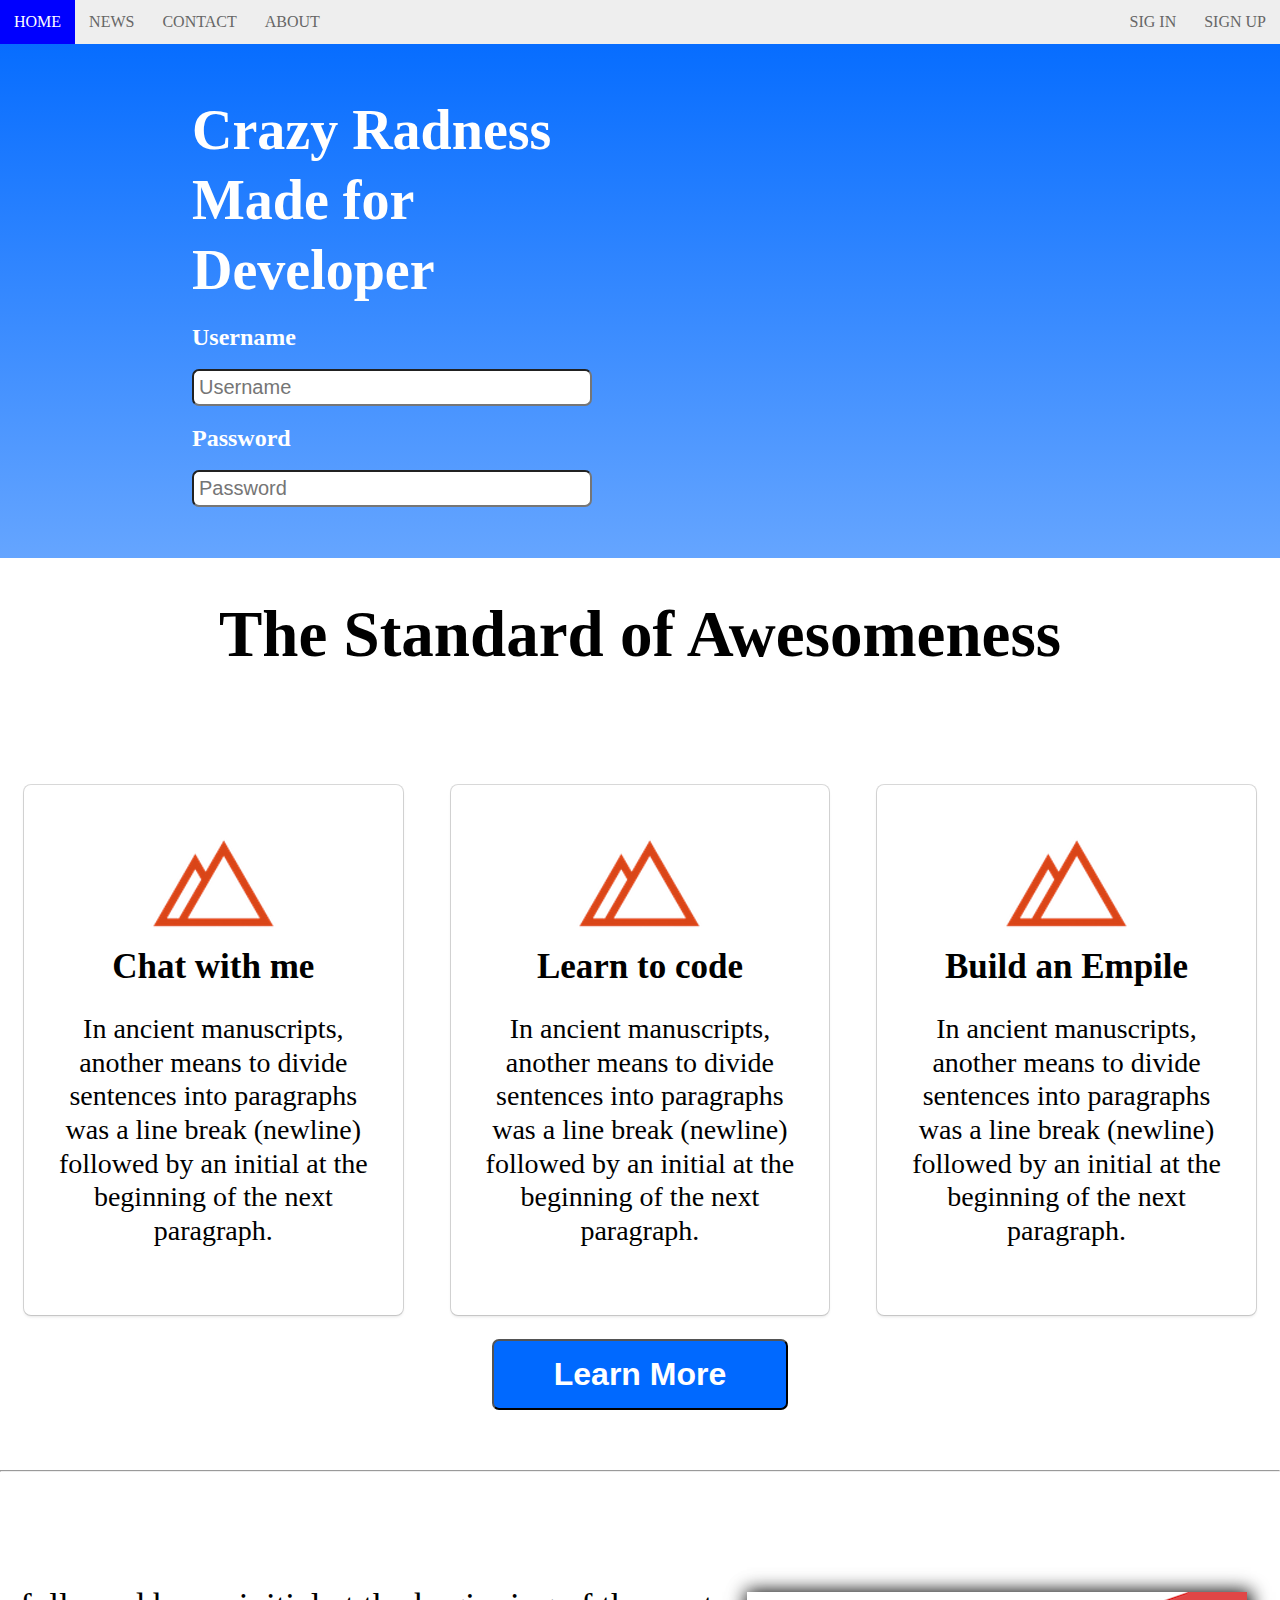
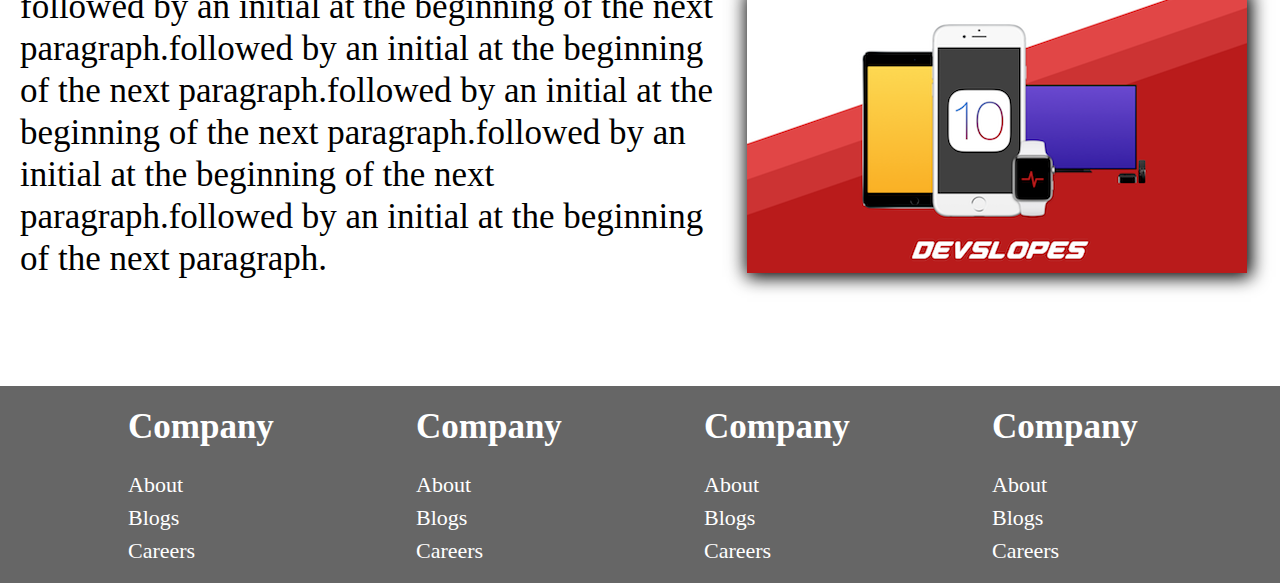
<file: index.html>
<!doctype html>
<html lang="en">

<head>
	<title>My CSS Website</title>
	<link rel="stylesheet" type="text/css" href="styles.css"></li>
</head>

<body>
	<nav>
		<ul class="topnav" id="dropdownClick">
			<li><a href="#home">Home</a></li>
			<li><a href="#news">News</a></li>
			<li><a href="#contect">Contact</a></li>
			<li><a href="#about">about</a></li>
			<li class="topnav-right"><a href="#signup">Sign Up</a></li>
			<li class="topnav-right"><a href="#signin">Sig In</a></li>
			<li class="dropdownIcon"><a href="javascript:void(0);" onclick="dropdownMenu()">&#9776</a></li>
		</ul>
	</nav>  

	<div class="container" id="section-1-gradient">
		<div class="row">
			<div class="col-6">
				<div class="leftSide-col">
					<h1 class="large">Crazy Radness</h1>
					<h1 class="large">Made for Developer</h1>
				</div>
				<form>
					<div class="leftSide-col">
						<h2>Username</h2>
						<input class="inputbox" type="text" placeholder="Username" name="username">
						<h2>Password</h2>
						<input class="inputbox" type="text" placeholder="Password" name="password">
					</div>
				</form>
			</div>
			<div class="col-6">
				<div class="rightSide-col">
					<div class="videoContainer">
						<iframe width="560" height="315" src="https://www.youtube.com/embed/toa9JqQBtCA" frameborder="0" allowfullscreen></iframe>
					</div>
				</div>
			</div>
		</div>
	</div>

	<header>
		<h1 class="section2Header">The Standard of Awesomeness</h1>
	</header>
	<div class="container">
		<div class="row">
			<div class="col-4">
				<div class="box">
					<div class="icon">
						<img src="devIcon.png">
					</div>
					<label>Chat with me</label>
					<p>In ancient manuscripts, another means to divide sentences into paragraphs was a line break (newline) followed by an initial at the beginning of the next paragraph.</p>
				</div>
			</div>
			<div class="col-4">
				<div class="box">
					<div class="icon">
						<img src="devIcon.png">
					</div>
					<label>Learn to code</label>
					<p>In ancient manuscripts, another means to divide sentences into paragraphs was a line break (newline) followed by an initial at the beginning of the next paragraph.</p>
				</div>
			</div>
			<div class="col-4">
				<div class="box">
					<div class="icon">
						<img src="devIcon.png">
					</div>
					<label>Build an Empile</label>
					<p>In ancient manuscripts, another means to divide sentences into paragraphs was a line break (newline) followed by an initial at the beginning of the next paragraph.</p>
				</div>
			</div>
		</div>
		<div class="row">
			<div class="col-12">
				<button class="learnMore">Learn More</button>
			</div>
		</div>
	</div>
	<hr>
	<div class="container">
		<div class="row">
			<div class="col-7">
				<article>
					<p>followed by an initial at the beginning of the next paragraph.followed by an initial at the beginning of the next paragraph.followed by an initial at the beginning of the next paragraph.followed by an initial at the beginning of the next paragraph.followed by an initial at the beginning of the next paragraph.</p>
				</article>
			</div>
			<div>
				<div class="col-5">
				<div class="slopeIcon">
						<img src="iOS-Slope.png">
					</div>
				</div>
			</div>
		</div>
	</div>

	<footer class="footsy">
		<div class="row">
			<div class="col-3 mobileStack">
				<h1>Company</h1>
				<ul>
					<li>About</li>
					<li>Blogs</li>
					<li>Careers</li>
				</ul>
			</div>
			<div class="col-3 mobileStack">
				<h1>Company</h1>
				<ul>
					<li>About</li>
					<li>Blogs</li>
					<li>Careers</li>
				</ul>
			</div>
			<div class="col-3 mobileStack">
				<h1>Company</h1>
				<ul>
					<li>About</li>
					<li>Blogs</li>
					<li>Careers</li>
				</ul>
			</div>
			<div class="col-3 mobileStack">
				<h1>Company</h1>
				<ul>
					<li>About</li>
					<li>Blogs</li>
					<li>Careers</li>
				</ul>
			</div>
		</div>
	</footer>


	<script type="text/javascript">
		function dropdownMenu(){
			var x = document.getElementById("dropdownClick");
			if(x.className === "topnav"){
				x.className += " responsive";
				// change topnav to topnav.responsive
			}else{
				x.className = "topnav";
			}
		}

	</script>


</body>

</html>
</file>
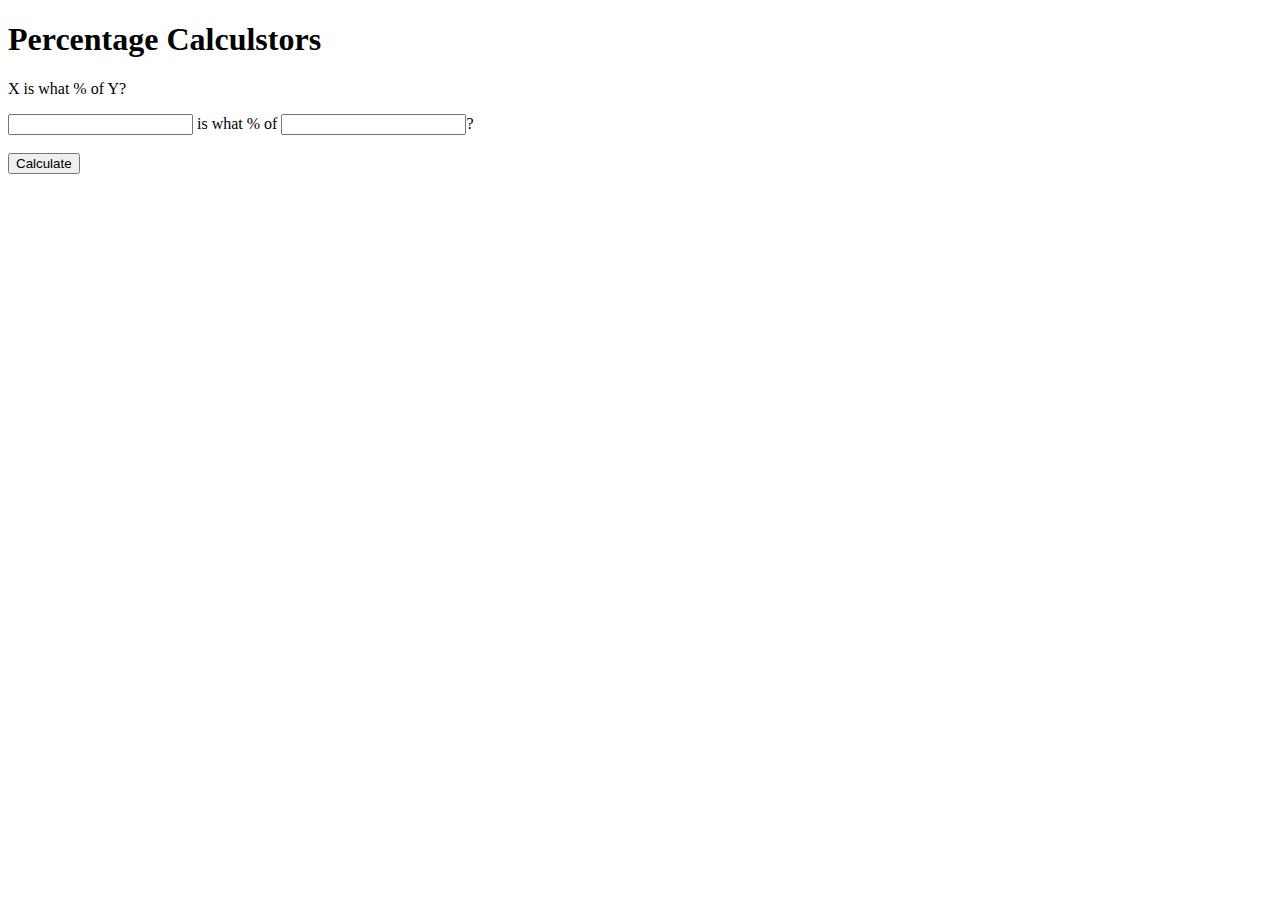
<file: calculator/index.html>
<!DOCTYPE html>
<html>
<head>
	<title></title>
</head>
<body>
	<h1>Percentage Calculstors</h1>
	<p>X is what % of Y?</p>
	<form id="xIsWhatPercentOfY">
		<input type="text" id="numField1" name=""> is what % of
		<input type="text" id="numField2" name="">?<br><br>
		<input type="submit" name="" value="Calculate">
	</form>
	<h3 id="resultField"></h3>
	<script type="text/javascript" src="calc.js"></script>
</body>
</html>
</file>
<file: styles.css>
/*####### Defaults ######*/
nav,
header,
footer{
	display: block;
}

body{
	line-height: 1;
	margin: 0;
}

label{
	font-size: 35px;
	font-weight: 600;
}


article p{
	font-size: 35px;
	padding: 20px;
}

p{
	font-size: 28px;
	line-height: 1.2;
}

.container{
	width: 100%;
	margin: auto;
	padding-top: 4%;
	padding-bottom: 4%;
}

.row{
	width: 100%;
	display: flex;
	flex-wrap: wrap;
	align-items: center;
}

.row::after{
	display: table;
	clear: both;
	content: "";
}

.col-1 {width: 8.33%;}
.col-2 {width: 16.66%;}
.col-3 {width: 25%;}
.col-4 {width: 33.33%;}
.col-5 {width: 41.66%;}
.col-6 {width: 50%;}
.col-7 {width: 58.33%;}
.col-8 {width: 66.66%;}
.col-9 {width: 75%;}
.col-10 {width: 83.33%;}
.col-11 {width: 91.66%;}
.col-12 {width: 100%;}

*{
	box-sizing: border-box;
}

/*########### Nav ber ###########*/

nav{
	width: 100%;
	margin: 0;
}

nav ul{
	background-color:  #eee;
	overflow: hidden;
	margin: 0;
	padding: 0;
}

ul.topnav li{
	list-style: none;
	float: left;
}

ul.topnav li.topnav-right{
	float: right;
}

ul.topnav li a{
	display: block;
	text-decoration: none;
	min-height: 16px;
	text-align: center;
	padding: 14px;
	text-transform: uppercase;
	color: #666;
}

ul.topnav li a:hover {
	background-color: blue;
	color: white;
}

ul.topnav li.dropdownIcon{
	display: none;
}

/*################### Coustom stlyes #############*/

#section-1-gradient{
	background: #076DFF;
	background: -webkit-linear-gradient( #076DFF,#65a5ff);
	background: linear-gradient( #076DFF,#65a5ff)

}

div.box{
	text-align: center;
	margin: 24px;
	border-radius: 7px;
	padding: 36px 24px 40px 24px;
	background-color: white;
	box-shadow: 0 0 0 1px rgba(0,0,0,.15),
	0 2px 3px 0 rgba(0,0,0,.1);
}

div.slopeIcon img{
	display: block;
	margin: auto;
	box-shadow: -2px/*H*/ -2px/*V*/ 20px/*B*/ 2px/*S*/ rgba(0 /*sh*/,0/*bg*/,0/*bx*/,.15/*op*/), 2px 2px 17px 2px rgba(0,0,0,1);
}

button{
	font-size: 32px;
	font-weight: 700;
	color: white;
	background-color: #0069ff;
	padding: 15px 60px;
	display: block;
	text-align: center;
	margin: 5px;
	border-radius: 7px;
}

button.learnMore{
	display: block;
	margin: auto;
}

div.icon {
	width: 100%;
}

div.leftSide-col{
	margin-left: 30%;
}

div.rightSide-col{
	margin-left: 15%;
}

h1.large{
	color: white;
	font-size: 56px;
	margin: 0;
	line-height: 70px;
}

h1.section2Header{
	font-size: 65px;
	text-align: center;
}

form h2{
	color: white;

}

input[type="text"]{
	font-size: 20px;
	width: 400px;
	min-width: 100px;
	padding: 5px;
	border-radius: 7px;
}

footer.footsy {
	background-color: #666;
	padding-left: 10%
}

footer.footsy h1{
	color: #fff;
	font-size: 35px;
}

footer.footsy ul{
	list-style: none;
	text-align: left;
	padding-left: 0;
}

footer.footsy ul li{
	color: #fff;
	font-size: 22px;
	line-height: 1.5;
}

/*############# Mobile #############*/
@media screen and (max-width: 680px){
	ul.topnav li:not(:nth-child(1)){
		display: none;
	}

	ul.topnav li.dropdownIcon {
		display: block;
		float: right;
	}

	ul.topnav.responsive li.dropdownIcon{
		position: absolute;
		top: 0;
		right: 0;
	}

	ul.topnav.responsive{
		position: relative;
	}

	ul.topnav.responsive li{
		display: inline;
		float: none;
	}

	ul.topnav.responsive li a{
		display: block;
		text-align: left;
	}

	h1.section2Header{
	 	font-size: 55px;	
	}

	article p{
		font-size: 25px;
	}

	.col-7,
	.col-6,
	.col-5,
	.col-4{
		width: 100%;
		margin: 0;
	}

	div.mobileStack{
		width: 50%;
		display: block;
	}

	div.box{
		padding: 5px;
		display: block;
	}

	div.slopeIcon{
		margin: 10px;
	}

	div.slopeIcon img{
		width: 100%;
	}

	div.leftSide-col,
	div.rightSide-col{
		margin: 15px;
	}

	input[type="text"]{
		width: 350px;
	}

	.videoContainer iframe{
		position: relative;
		width: 100%;
		margin: 0;
		overflow: hidden;
	}
}
</file>
